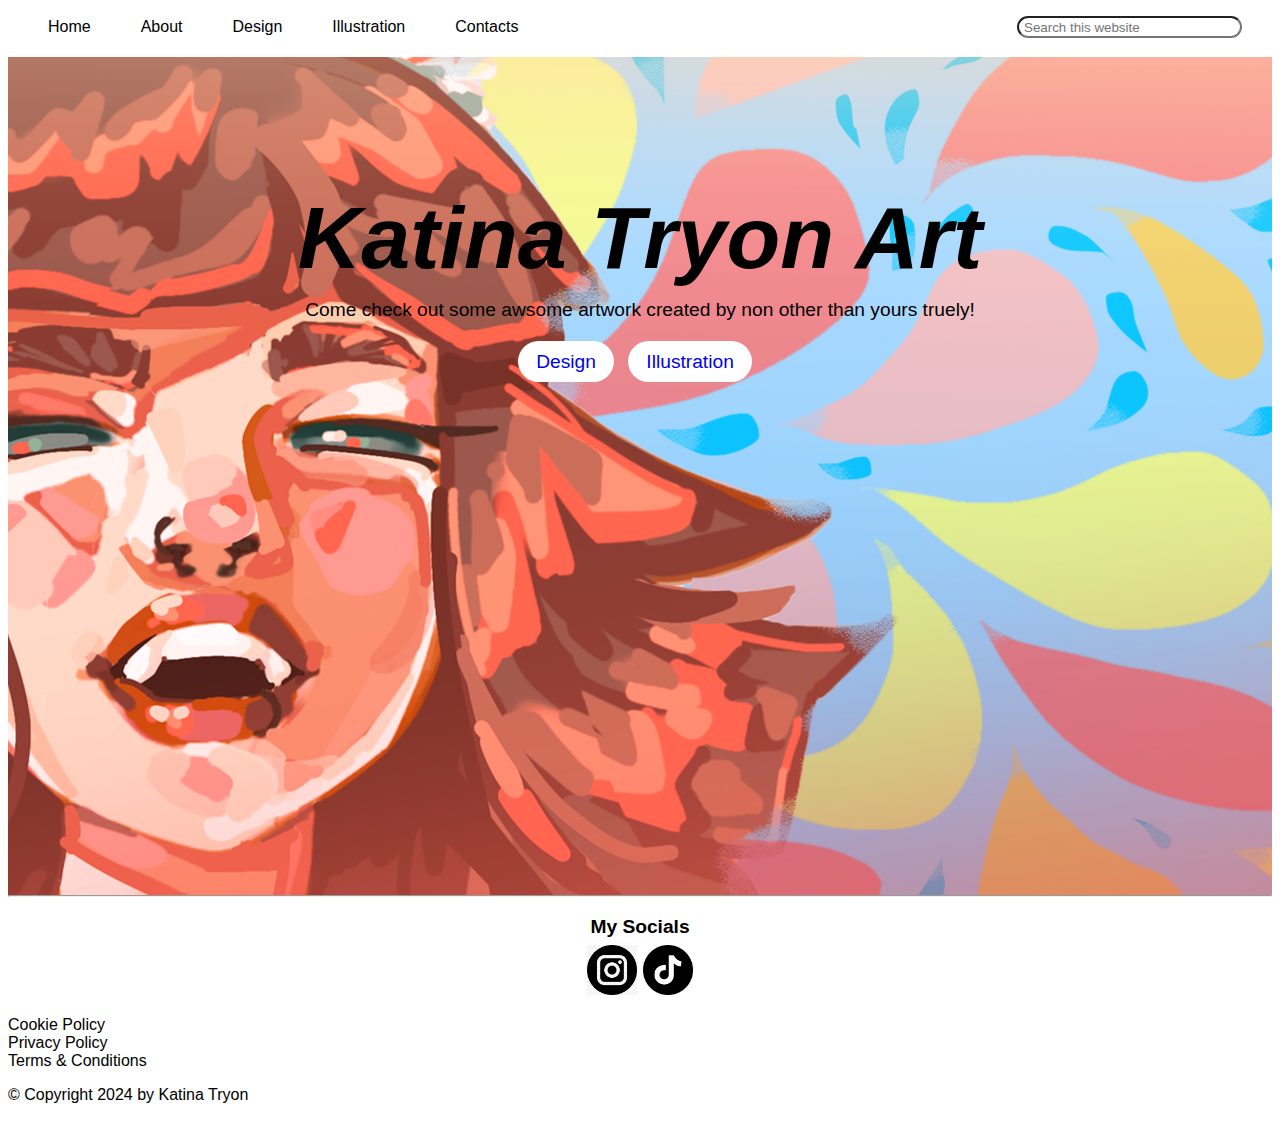
<file: index.html>
<html lang="en">
<!--Katina Tryon 658855788-->
<head>
    <meta charset="UTF-8">
    <meta name="viewport" content="width=device-width, initial-scale=1.0">
    <title>Homepage</title>

    <link rel="stylesheet" href="css/styles.css">

    <style type="text/css">
        .hero {
            background-image: url(img/hero.png);
            background-repeat: no-repeat;
            background-attachment: fixed;
            background-position: top;
            text-align: center;
            font-family: Arial, Helvetica, sans-serif;
            margin-top: -40px;
            margin-bottom: -10px;
        }

        h1 {
            margin-bottom: -10px;
            padding-top: 130px;
            font-size: 88px;
            font-style: italic;
        }

        .hero p {
            font-size: larger;
            margin-top: 20px;
            margin-bottom: 30px;
        }
    </style>
</head>

<body>
    <nav class="navbar">
        <ul>
           <li><a href="index.html">Home</a></li>
           <li><a href="about.html">About</a></li>
           <li><a href="design.html">Design</a></li>
           <li><a href="illustration.html">Illustration</a></li>
           <li><a href="contact.html">Contacts</a></li>                
           <input type="text" name="search" id="search" placeholder="Search this website">
       </ul>
   </nav>

    <div class="hero">
        <h1>Katina Tryon Art</h1>
        <p>Come check out some awsome artwork created by non other than yours truely!</p>

         <div>
            <a href="design.html" class="button">Design</a>
            <a href="illustration.html" class="button">Illustration</a>
        </div>
    </div>

    <hr>

    <div class="footer">
        <div class="socials">
            <p>My Socials</p>

            <a href="https://www.instagram.com/just_loveible/" target="_blank"><img src="img/instagram.png" alt="Instagram" width="50px"></a>
            <a href="https://www.tiktok.com/@just_loveible" target="_blank"><img src="img/tiktok.png" alt="TikTok" width="50px"></a>
        </div>

        <p><a href="#">Cookie Policy</a><br><a href="#">Privacy Policy</a><br><a href="#">Terms & Conditions</a></p>

        <p>&copy; Copyright 2024 by Katina Tryon</p>
    </div>
</body>
</html>
</file>
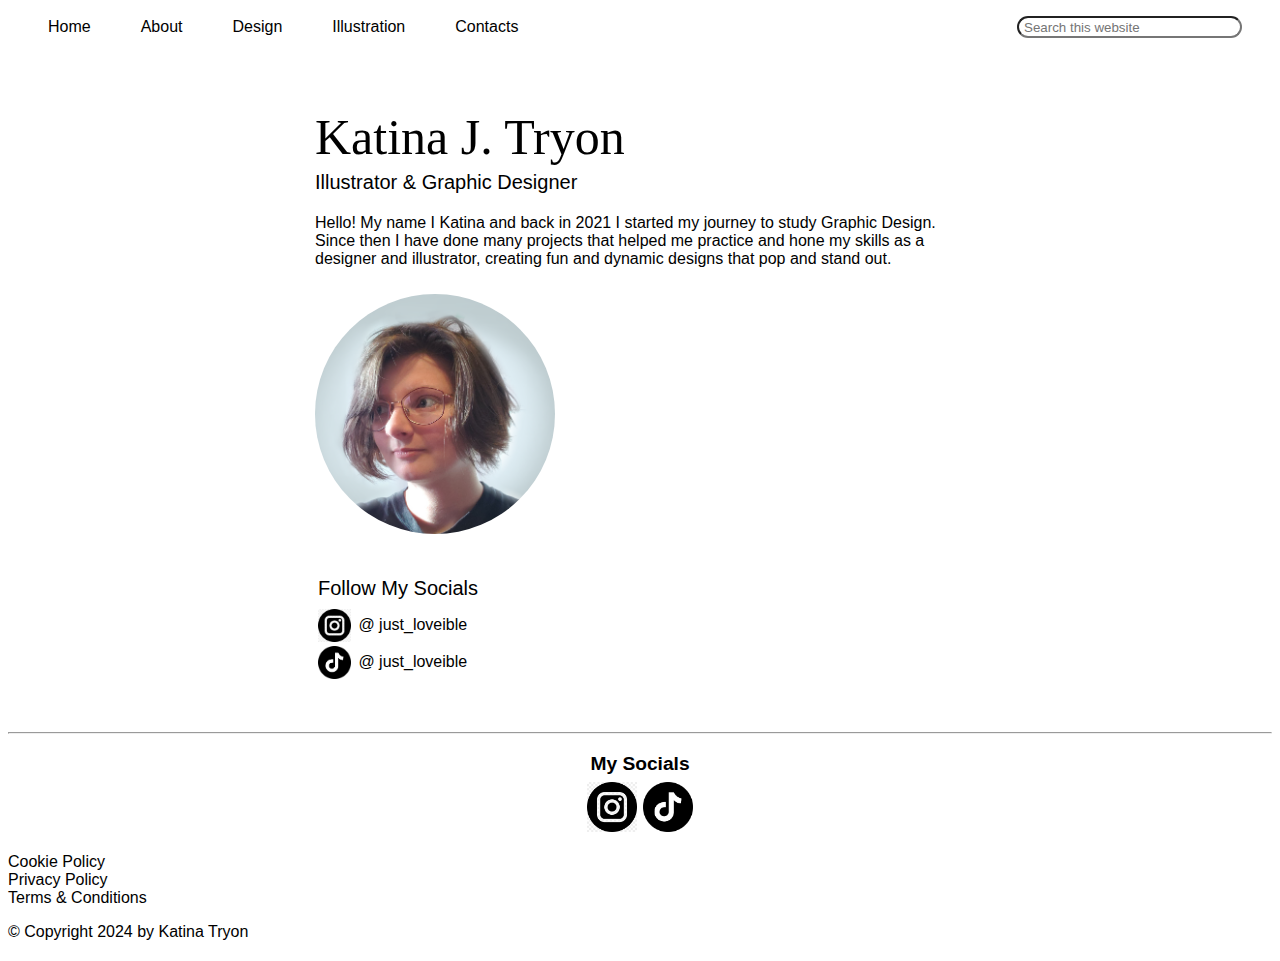
<file: about.html>
<html lang="en">
<!--Katina Tryon 658855788-->
<head>
    <meta charset="UTF-8">
    <meta name="viewport" content="width=device-width, initial-scale=1.0">
    <title>About</title>

    <link rel="stylesheet" href="css/styles.css">

    <style type="text/css">
        .about {
            background-color: white;
            width: 650px;
            margin-left: auto;
            margin-right: auto;
            padding: 20px 30px;
        }

        .about h1 {
            margin-bottom: -15px;
            font-size: 50px;
            font-weight: lighter;
        }

        .about h3 {
            font-family: Arial, Helvetica, sans-serif;
            font-weight: lighter;
            font-size: 20px;
        }

        .about p {
            font-size: 16px;
            font-family: Arial, Helvetica, sans-serif;
        }

        .portrait {
            border-radius: 50%;
            margin-top: 10px;
        }

        table {
            margin-top: 40px;
        }

        table a {
            text-decoration: none;
            color: black;
        }

        table h3 {
            margin-bottom: 5px;
        }

        .content {
            background-color: white;
            height: 680px;
            margin-bottom: -10px;
        }
    </style>

</head>

<body>
    <nav class="navbar">
         <ul>
            <li><a href="index.html">Home</a></li>
            <li><a href="about.html">About</a></li>
            <li><a href="design.html">Design</a></li>
            <li><a href="illustration.html">Illustration</a></li>
            <li><a href="contact.html">Contacts</a></li>                
            <input type="text" name="search" id="search" placeholder="Search this website">
        </ul>
    </nav>

    <div class="content">
        <div class="about">
            <h1>Katina J. Tryon</h1>
            <h3>Illustrator & Graphic Designer</h3>

            <p>Hello! My name I Katina and back in 2021 I started my journey to study Graphic Design.  Since then I have done many projects that helped me practice and hone my skills as a designer and illustrator, creating fun and dynamic designs that pop and stand out.</p>

            <img src="img/selfportrait.png" alt="me" width="240px" class="portrait">

            <table>
                <tr>
                    <td colspan="2"><h3>Follow My Socials</h3></td>
                </tr>

                <tr>
                    <td><a href="https://www.instagram.com/just_loveible/"><img src="img/instagram.png" width="33px"></a></td>
                    <td><a href="https://www.instagram.com/just_loveible/"><p>@ just_loveible</p></a></td>
                </tr>

                <tr>
                    <td><a href="https://www.tiktok.com/@just_loveible"><img src="img/tiktok.png" width="33px"></a></td>
                    <td><a href="https://www.tiktok.com/@just_loveible"><p>@ just_loveible</p></a></td>
                </tr>
            </table>
        </div>
    </div>

   <hr>

    <div class="footer">
        <div class="socials">
            <p>My Socials</p>

            <a href="https://www.instagram.com/just_loveible/" target="_blank"><img src="img/instagram.png" alt="Instagram" width="50px"></a>
            <a href="https://www.tiktok.com/@just_loveible" target="_blank"><img src="img/tiktok.png" alt="TikTok" width="50px"></a>
        </div>

        <p><a href="#">Cookie Policy</a><br><a href="#">Privacy Policy</a><br><a href="#">Terms & Conditions</a></p>

        <p>&copy; Copyright 2024 by Katina Tryon</p>
    </div>
</body>
</html>
</file>
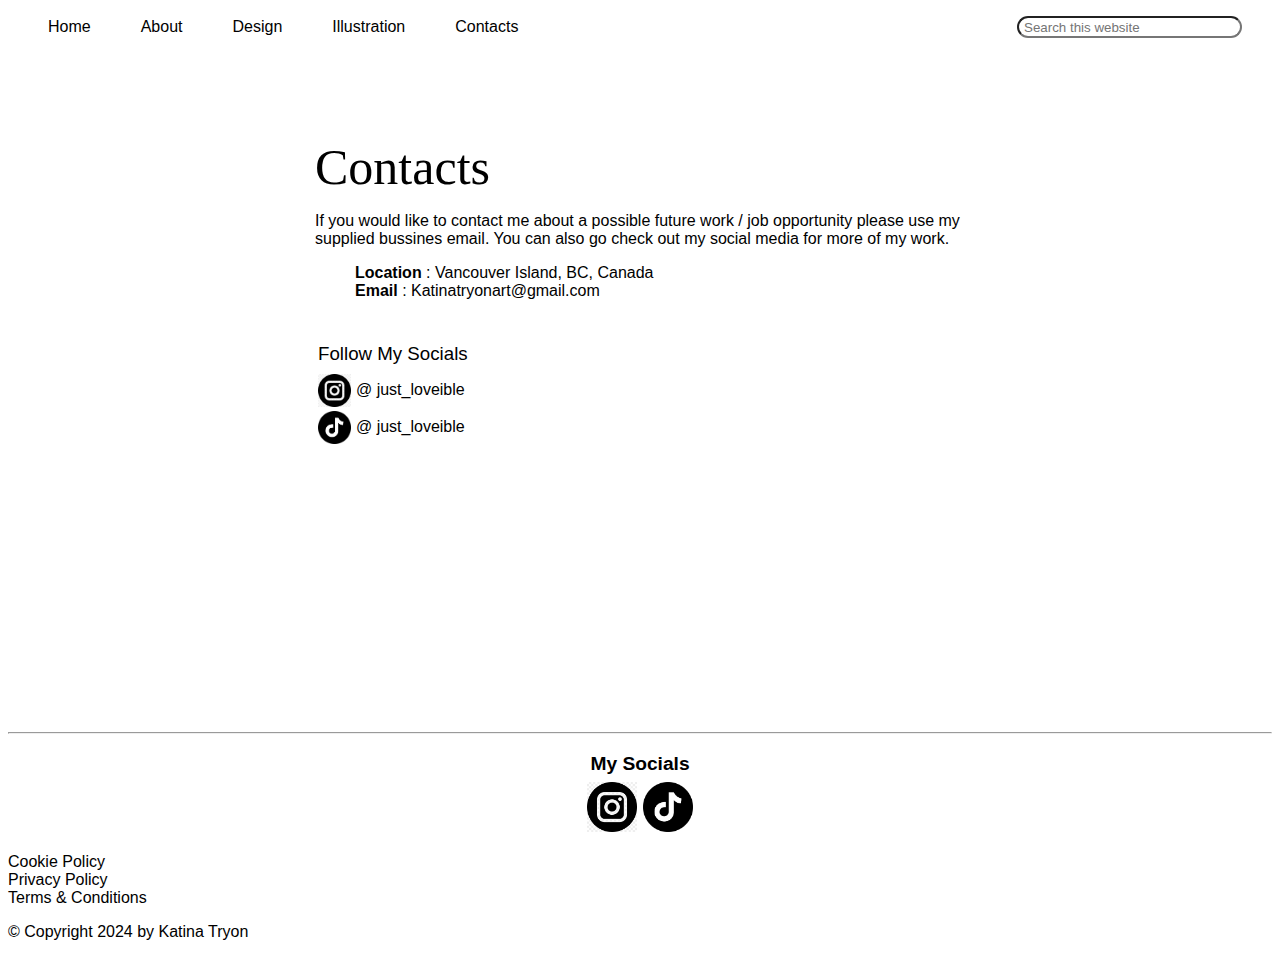
<file: contact.html>
<html lang="en">
<!--Katina Tryon 658855788-->
<head>
    <meta charset="UTF-8">
    <meta name="viewport" content="width=device-width, initial-scale=1.0">
    <title>Contacts</title>

    <link rel="stylesheet" href="css/styles.css">

    <style type="text/css">
        .content {
            background-color: white;
            height: 680px;
            margin-bottom: -10px;
        }

        .content p {
            font-family: Arial, Helvetica, sans-serif;
            font-size: 16px;
        }

        .content h1 {
            font-weight: lighter;
            font-size: 50px;
            margin-bottom: 0px;
        }

        .contacts {
            background-color: white;
            width: 650px;
            margin-left: auto;
            margin-right: auto;
            padding: 50px 30px 20px 30px;
        }

        ul {
            list-style: none;
            font-family: Arial, Helvetica, sans-serif;
        }

        table {
            font-family: Arial, Helvetica, sans-serif;
            margin-top: 40px;
        }

        table h3 {
            font-weight: lighter;
            margin-bottom: 5px;
        }

        table a {
            text-decoration: none;
            color: black;
        }
    </style>

</head>

<body>
    <nav class="navbar">
        <ul>
           <li><a href="index.html">Home</a></li>
           <li><a href="about.html">About</a></li>
           <li><a href="design.html">Design</a></li>
           <li><a href="illustration.html">Illustration</a></li>
           <li><a href="contact.html">Contacts</a></li>                
           <input type="text" name="search" id="search" placeholder="Search this website">
       </ul>
   </nav>

   <div class="content">
        <div class="contacts">
            <h1>Contacts</h1>
            <p>If you would like to contact me about a possible future work / job opportunity please use my supplied bussines email. You can also go check out my social media for more of my work.</p>

            <ul>
                <li><b>Location</b> : Vancouver Island, BC, Canada</li>
                <li><b>Email</b> : Katinatryonart@gmail.com</li>
            </ul>

            <table>
                <tr>
                    <td colspan="2"><h3>Follow My Socials</h3></td>
                </tr>

                <tr>
                    <td><a href="https://www.instagram.com/just_loveible/"><img src="img/instagram.png" width="33px"></a></td>
                    <td><a href="https://www.instagram.com/just_loveible/"><p>@ just_loveible</p></a></td>
                </tr>

                <tr>
                    <td><a href="https://www.tiktok.com/@just_loveible"><img src="img/tiktok.png" width="33px"></a></td>
                    <td><a href="https://www.tiktok.com/@just_loveible"><p>@ just_loveible</p></a></td>
                </tr>
            </table>
        </div>
   </div>

   <hr>

   <div class="footer">
        <div class="socials">
            <p>My Socials</p>

            <a href="https://www.instagram.com/just_loveible/" target="_blank"><img src="img/instagram.png" alt="Instagram" width="50px"></a>
            <a href="https://www.tiktok.com/@just_loveible" target="_blank"><img src="img/tiktok.png" alt="TikTok" width="50px"></a>
        </div>

        <p><a href="#">Cookie Policy</a><br><a href="#">Privacy Policy</a><br><a href="#">Terms & Conditions</a></p>

        <p>&copy; Copyright 2024 by Katina Tryon</p>
    </div>
</body>
</html>
</file>
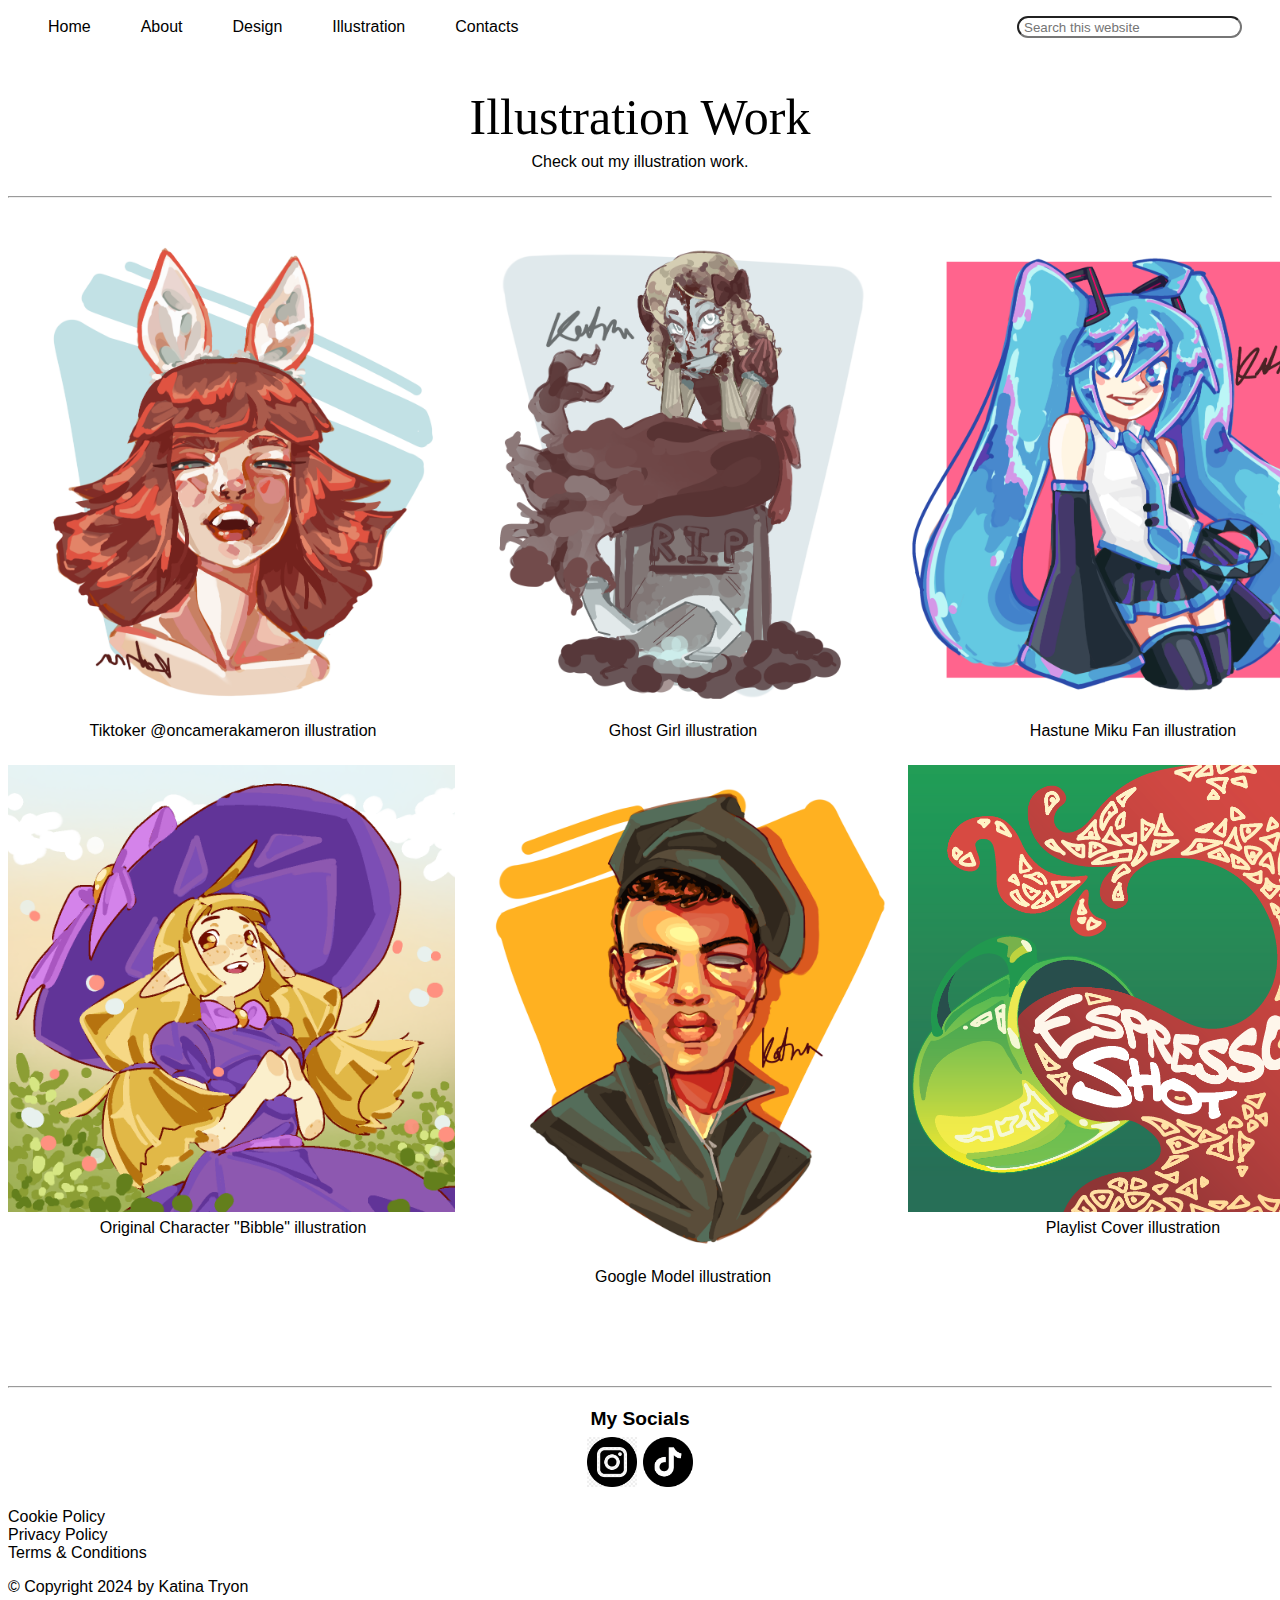
<file: illustration.html>
<html lang="en">
<!--Katina Tryon 658855788-->
<head>
    <meta charset="UTF-8">
    <meta name="viewport" content="width=device-width, initial-scale=1.0">
    <title>Illustrations</title>

    <link rel="stylesheet" href="css/styles.css">

    <style type="text/css">
        .col {
            width: 450px;
            float: left;
        }

        .content {
            background-color: white;
            height: 1300px;
            margin-bottom: -10px;
        }
        
        .content p {
            font-family: Arial, Helvetica, sans-serif;
            text-align: center;
            margin-top: 7px;
            margin-bottom: 25px;
            font-size: 16px;
        }

        .content h1 {
            text-align: center;
            font-size: 50px;
            font-weight: lighter;
            margin-bottom: 5px;
            margin-top: 50px;
        }

        hr {
            margin-bottom: 20px;
        }
    </style>
</head>

<body>
    <nav class="navbar">
        <ul>
           <li><a href="index.html">Home</a></li>
           <li><a href="about.html">About</a></li>
           <li><a href="design.html">Design</a></li>
           <li><a href="illustration.html">Illustration</a></li>
           <li><a href="contact.html">Contacts</a></li>                
           <input type="text" name="search" id="search" placeholder="Search this website">
       </ul>
   </nav>

   <div class="content">
        <h1>Illustration Work</h1>
        <p>Check out my illustration work.</p>

        <hr>

        <div id="content-area">
            <div class="col">
                <img src="img/bunny.png" alt="bunnygirl" width="447px">
                <p>Tiktoker @oncamerakameron illustration</p>
                <img src="img/bibble.png" alt="bibble" width="447px">
                <p>Original Character "Bibble" illustration</p>
            </div>
            <div class="col">
                <img src="img/ghostgirl.png" alt="ghostgirl" width="447px">
                <p>Ghost Girl illustration</p>
                <img src="img/model.png" alt="googlemodel" width="447px">
                <p>Google Model illustration</p>
            </div>
            <div class="col">
                <img src="img/hastunemiku.png" alt="hastune_miku" width="447px">
                <p>Hastune Miku Fan illustration</p>
                <img src="img/M&M.png" alt="M&M_playlistcover" width="447px">
                <p>Playlist Cover illustration</p>
            </div>
        </div>
    </div>


    <hr>

    <div class="footer">
        <div class="socials">
            <p>My Socials</p>

            <a href="https://www.instagram.com/just_loveible/" target="_blank"><img src="img/instagram.png" alt="Instagram" width="50px"></a>
            <a href="https://www.tiktok.com/@just_loveible" target="_blank"><img src="img/tiktok.png" alt="TikTok" width="50px"></a>
        </div>

        <p><a href="#">Cookie Policy</a><br><a href="#">Privacy Policy</a><br><a href="#">Terms & Conditions</a></p>

        <p>&copy; Copyright 2024 by Katina Tryon</p>
    </div>
</body>
</html>
</file>
<file: css/styles.css>
.hero {
    height: 840px;
}

#content-area {
    width: 1350px;
    height: 400px;
    margin-left: auto;
    margin-right: auto;
}

.footer {
    height: 200px;
    background-color: white;
    font-family: Arial, Helvetica, sans-serif;
}

.footer a {
    text-decoration: none;
    color: black;
}

.socials {
    text-align: center;
    font-size: larger;
    font-weight: bold;
}

.socials p {
    margin-bottom: 7px;
}

.button {
    background-color: white;
    overflow: auto;
    font-size: larger;
    padding: 10px 18px;
    margin-right: 10px;
    border-radius: 35px;
    width: fit-content;
    text-decoration: none;
}

.button a {
    text-decoration: none;
}

.navbar {
    font-family: Arial, Helvetica, sans-serif;
}

.navbar li {
    float: left;
    list-style: none;
    margin-right: 50px;
    margin-top: 10px;
}

.navbar ul {
    overflow: auto;
}

#search {
    float: right;
    margin-right: 30px;
    margin-top: 8px;
    width: 225px;
    height: 22px;
    border-radius: 35px;
    padding-left: 5px;
    padding-right: 5px;
}

.navbar li a {
    text-decoration: none;
    color: black;
}

.navbar a:hover {
    color: brown;
}

.navbar a:active {
    color: brown;
}
</file>
